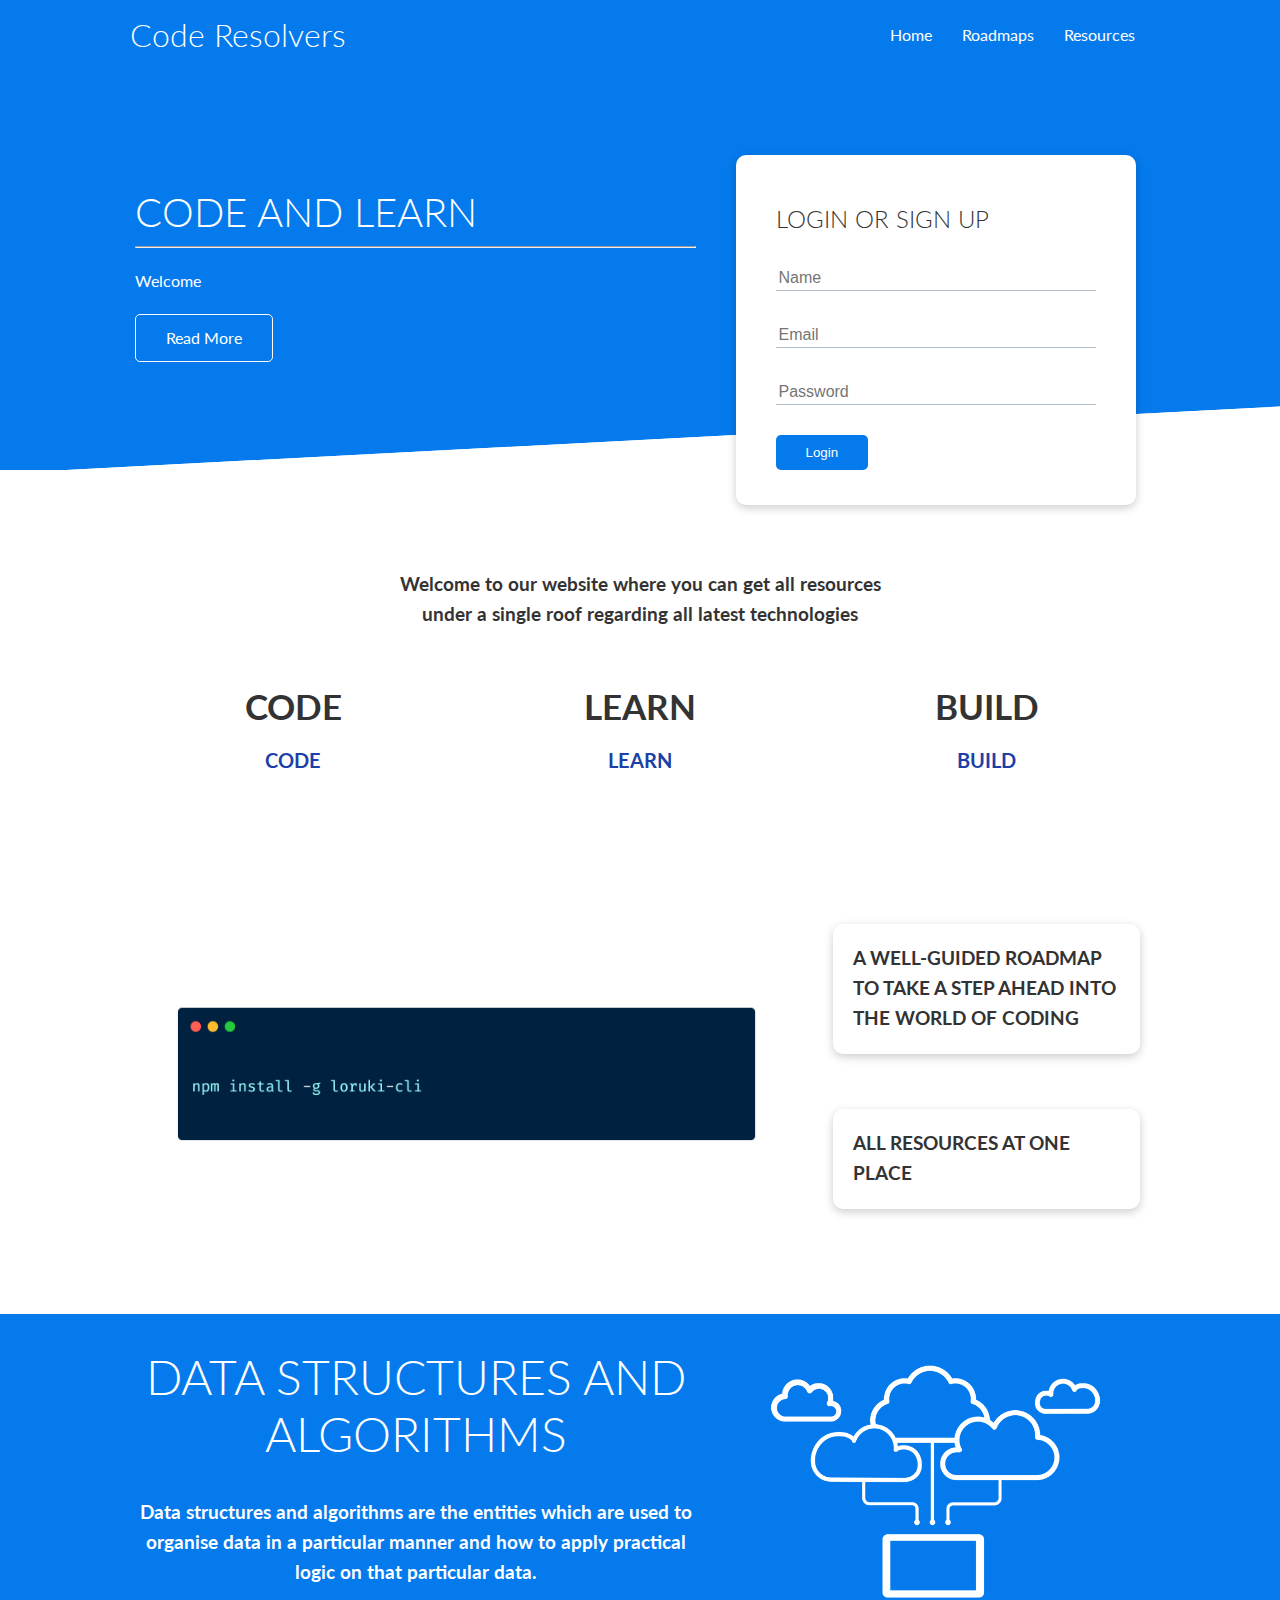
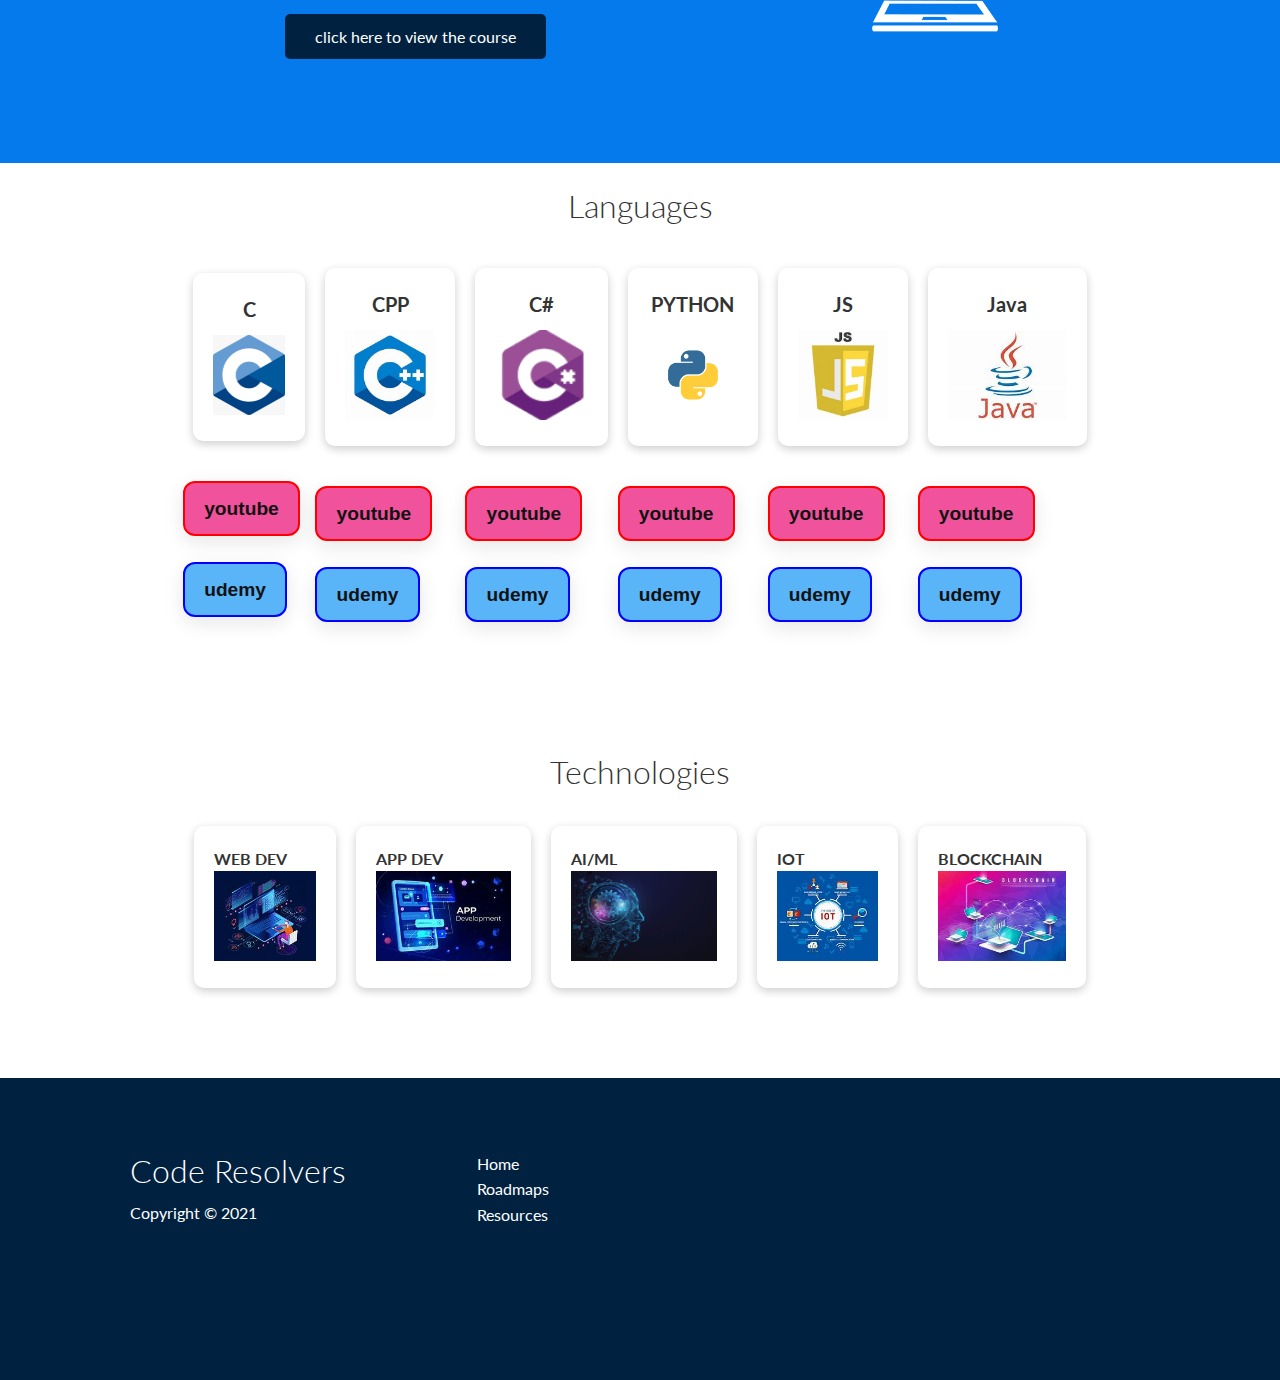
<file: index.html>
<!DOCTYPE html>
<html lang="en">

<head>
    <meta charset="UTF-8">
    <meta name="viewport" content="width=device-width, initial-scale=1.0">
    <link rel="stylesheet" href="https://cdnjs.cloudflare.com/ajax/libs/font-awesome/5.15.1/css/all.min.css"
        integrity="sha512-+4zCK9k+qNFUR5X+cKL9EIR+ZOhtIloNl9GIKS57V1MyNsYpYcUrUeQc9vNfzsWfV28IaLL3i96P9sdNyeRssA=="
        crossorigin="anonymous" />
    <link rel="stylesheet" href="css/utilities.css">
    <link rel="stylesheet" href="css/style.css">
    <title>Code Resolvers | </title>
</head>

<body>
    <!-- Navbar -->
    <div class="navbar">
        <div class="container flex">
            <h1 class="logo">Code Resolvers</h1>
            <nav>

                <ul>
                    <li><a href="index.html">Home</a></li>
                    <li><a href="roadmaps.html">Roadmaps</a></li>
                    <li><a href="resources.html">Resources</a></li>
                </ul>
            </nav>
        </div>
    </div>

    <!-- Showcase -->
    <section class="showcase">
        <div class="container grid">
            <div class="showcase-text">
                <h1>CODE AND LEARN</h1>
                <hr>
                <p>Welcome </p>
                <a href="features.html" class="btn btn-outline">Read More</a>
            </div>

            <div class="showcase-form card">
                <h2>LOGIN OR SIGN UP</h2>
                <!--  <form name="contact" netlify-honeypot="bot-field" method="POST" data-netlify="true">
                    <input type="hidden" name="form-name" value="contact">
                    <p class="hidden">
                        <label>Don’t fill this out if you're human: <input name="bot-field" /></label>
                      </p>
                    <div class="form-control">
                        <input type="text" name="name" placeholder="Name" required>
                    </div>
                    <div class="form-control">
                        <input type="text" name="company" placeholder="Company Name" required>
                    </div>
                    <div class="form-control">
                        <input type="email" name="email" placeholder="Email" required>
                    </div>
                    <input type="submit" value="Send" class="btn btn-primary">
                </form> -->
                <form>
                    <div class="form-control">
                        <input type="text" name="name" placeholder="Name" required>
                    </div>
                    <div class="form-control">
                        <input type="email" name="email" placeholder="Email" required>
                    </div>
                    <div class="form-control">
                        <input type="text" name="password" placeholder="Password" required>
                    </div>
                    <input type="submit" value="Login" class="btn btn-primary">
                </form>
            </div>
        </div>
    </section>

    <!-- Stats -->
    <section class="stats">
        <div class="container">
            <h3 class="stats-heading text-center my-1">
                Welcome to our website where you can get all resources under a single roof regarding all latest
                technologies
            </h3>

            <div class="grid grid-3 text-center my-4">
                <div>
                    <i class="fas fa-laptop-code fa-3x"></i>
                    <h3>CODE</h3>
                    <p class="text-secondary">CODE</p>
                </div>
                <div>
                    <i class="fas fa-graduation-cap fa-3x"></i>
                    <h3>LEARN</h3>
                    <p class="text-secondary">LEARN</p>
                </div>
                <div>
                    <i class="fas fa-project-diagram fa-3x"></i>
                    <h3>BUILD</h3>
                    <p class="text-secondary">BUILD</p>
                </div>
            </div>
        </div>
    </section>

    <!-- Cli -->
    <section class="cli">
        <div class="container grid">
            <img src="images/cli.png" alt="">
            <div class="card">
                <h3>A WELL-GUIDED ROADMAP TO TAKE A STEP AHEAD INTO THE WORLD OF CODING</h3>
            </div>
            <div class="card">
                <h3>ALL RESOURCES AT ONE PLACE</h3>
            </div>
        </div>
    </section>

    <!-- Cloud -->
    <section class="cloud bg-primary my-2 py-2">
        <div class="container grid">
            <div class="text-center">
                <h2 class="lg">DATA STRUCTURES AND ALGORITHMS</h2>
                <br>
                <h3>Data structures and algorithms are the entities which are used to organise data in a particular
                    manner and how to apply practical logic on that particular data.</h3>
                <br>
                <a href="https://www.udemy.com/share/101Woe3@1j7zHaaXRQBuAzyd0x_m8ODT7WWaMhYo2pyaknnbckHsuEztlgJi3D57tDlGD_h_hQ==/"
                    class="btn btn-dark">click here to view the course</a>
            </div>
            <img src="images/cloud.png" alt="">
        </div>
    </section>

    <!-- Languages -->
    <section class="languages">
        <h2 class="md text-center my-2">
            Languages
        </h2>
        <div class="container flex">
            <div>
                <div class="card">
                    <h4>C</h4>
                    <img src="images/c.jpeg" alt="" height="80" width="50">
                </div>
                <a href="https://youtube.com/playlist?list=PLu0W_9lII9aiXlHcLx-mDH1Qul38wD3aR">
                    <button class="button1">youtube</button>
                    <br>
                    <br>
                </a>
                <a
                    href="https://www.udemy.com/share/101Wn23@OEDb3elXwS0NUTciam6tmDXDGTVfEC8gR3HGuI6MRuN0TAS0-C4jVtXc4dnGpciL0A==/">
                    <button class="button2">udemy</button>
                    <br>
                    <br>
                    <br>
                </a>
            </div>
            <div>
                <div class="card">
                    <h4>CPP</h4>
                    <img src="images/c++.jpeg" alt="" height="90" width="50">
                </div>
                <a href="https://youtube.com/playlist?list=PLu0W_9lII9agpFUAlPFe_VNSlXW5uE0YL">
                    <button class="button1">youtube</button>
                    <br>
                    <br>
                </a>
                <a
                    href="https://www.udemy.com/share/101Wve3@Jhb99anRdH0hi7OgINfArm7PWY8_oRFwzvtXS9M2laIJBt9sx0R30gEmjnJmprDwow==/">
                    <button class="button2">udemy</button>
                    <br>
                    <br>
                    <br>
                </a>
            </div>
            <div>
                <div class="card">
                    <h4>C#</h4>
                    <img src="images/logos/csharp.png" alt="" alt="" height="90" width="50">
                </div>
                <a href="https://youtu.be/SuLiu5AK9Ps">
                    <button class="button1">youtube</button>
                    <br>
                    <br>
                </a>
                <a
                    href="https://www.udemy.com/share/101W9S3@_OUoPytDYFI5ulWID8FXmvDYYPviFn6dNp-T8eYb2j3WFAkB90urQhQJWl7OlP61vg==/">
                    <button class="button2">udemy</button>
                    <br>
                    <br>
                    <br>
                </a>
            </div>


            <div>
                <div class="card">
                    <h4>PYTHON</h4>
                    <img src="images/python.jpeg" alt="" alt="" height="90" width="10">
                </div>
                <a href="https://youtube.com/playlist?list=PLsyeobzWxl7poL9JTVyndKe62ieoN-MZ3">
                    <button class="button1">youtube</button>
                    <br>
                    <br>
                </a>
                <a
                    href="https://www.udemy.com/share/101W8Q3@mXhkaggnhzP62RWQHyYeLSEkYpRWQ9-qf-oVLXXuEEcKaxLeAh4DcnrbOjbgYvP7Pg==/">
                    <button class="button2">udemy</button>
                    <br>
                    <br>
                    <br>
                </a>
            </div>
            <div>
                <div class="card">
                    <h4>JS</h4>
                    <img src="images/js.jpeg" alt="" height="90" width="50">
                </div>
                <a href="https://youtube.com/playlist?list=PLu0W_9lII9ajyk081To1Cbt2eI5913SsL">
                    <button class="button1">youtube</button>
                    <br>
                    <br>
                </a>
                <a
                    href="https://www.udemy.com/share/101Wfe3@q0wgLgQG9zlBrgyYyvobccjlTgH1urKYuxVGt3LP8BX0V_QaGMUhza5FZZt9fzzG1w==/">
                    <button class="button2">udemy</button>
                    <br>
                    <br>
                    <br>
                </a>
            </div>

            <div>
                <div class="card">
                    <h4>Java</h4>
                    <img src="images/java.jpeg" alt="" height="90" width="50">
                </div>
                <a href="https://youtube.com/playlist?list=PLu0W_9lII9agS67Uits0UnJyrYiXhDS6q">
                    <button class="button1">youtube</button>
                    <br>
                    <br>
                </a>
                <a
                    href="https://www.udemy.com/share/101Wdq3@q9HJtIvQkEjru5w5kUzXZ14HWwewB3HDZF3DIqqyRM1jK3F5Xwek3UFnvrqRj45Xyw==/">
                    <button class="button2">udemy</button>
                    <br>
                    <br>
                    <br>
                </a>
            </div>

        </div>
        </div>
    </section>
    <section class="technologies">
        <h2 class="md text-center my-2">
            Technologies
        </h2>
        <div class="container flex">
            <a href="resources.html">
                <div class="card">
                    <h4>WEB DEV</h4>
                    <img src="images/web dev.jpeg" alt="" height="90" width="80">
                </div>
            </a>

            <a href="resources.html">
                <div class="card">
                    <h4>APP DEV</h4>
                    <img src="images/app dev.jpeg" alt="" height="90" width="80">
                </div>
            </a>

            <a href="resources.html">
                <div class="card">
                    <h4>AI/ML</h4>
                    <img src="images/ai.jpeg" alt="" height="90" width="80">
                </div>
            </a>

            <a href="resources.html">
                <div class="card">
                    <h4>IOT</h4>
                    <img src="images/iot.jpeg" alt="" height="90" width="80">
                </div>
            </a>

            <a href="resources.html">
                <div class="card">
                    <h4>BLOCKCHAIN</h4>
                    <img src="images/blockchain.jpeg" alt="" height="90" width="80">
                </div>
            </a>
        </div>

    </section>

    <!-- Footer -->
    <footer class="footer bg-dark py-5">
        <div class="container grid grid-3">
            <div>
                <h1>Code Resolvers
                </h1>
                <p>Copyright &copy; 2021</p>
            </div>
            <nav>
                <ul>
                    <li><a href="index.html">Home</a></li>
                    <li><a href="roadmaps.html">Roadmaps</a></li>
                    <li><a href="resources.html">Resources</a></li>
                </ul>
            </nav>
            <div class="social">
                <a href="#"><i class="fab fa-github fa-2x"></i></a>
                <a href="#"><i class="fab fa-facebook fa-2x"></i></a>
                <a href="https://www.instagram.com/code_resolvers"><i class="fab fa-instagram fa-2x"></i></a>
                <a href="#"><i class="fab fa-twitter fa-2x"></i></a>
            </div>
        </div>
    </footer>
</body>

<script>
    jQuery('#frmsubmit').on('submit',function(e))
    {

     e.preventDefault();
     jQuery.ajax({
         url:'https://script.google.com/macros/s/AKfycbzfR1Q6KMFt645Y4RCGqsSDR6DkGyizE-lH1yREudG-lBkQOZLMpepc50qNq6m6VN4/exec', type:'post',data:jQuery('frmsubmit').serialize(),success:function(result)
    {
        console.log(result);
    }
});
    });
     </script>

</html>
</file>
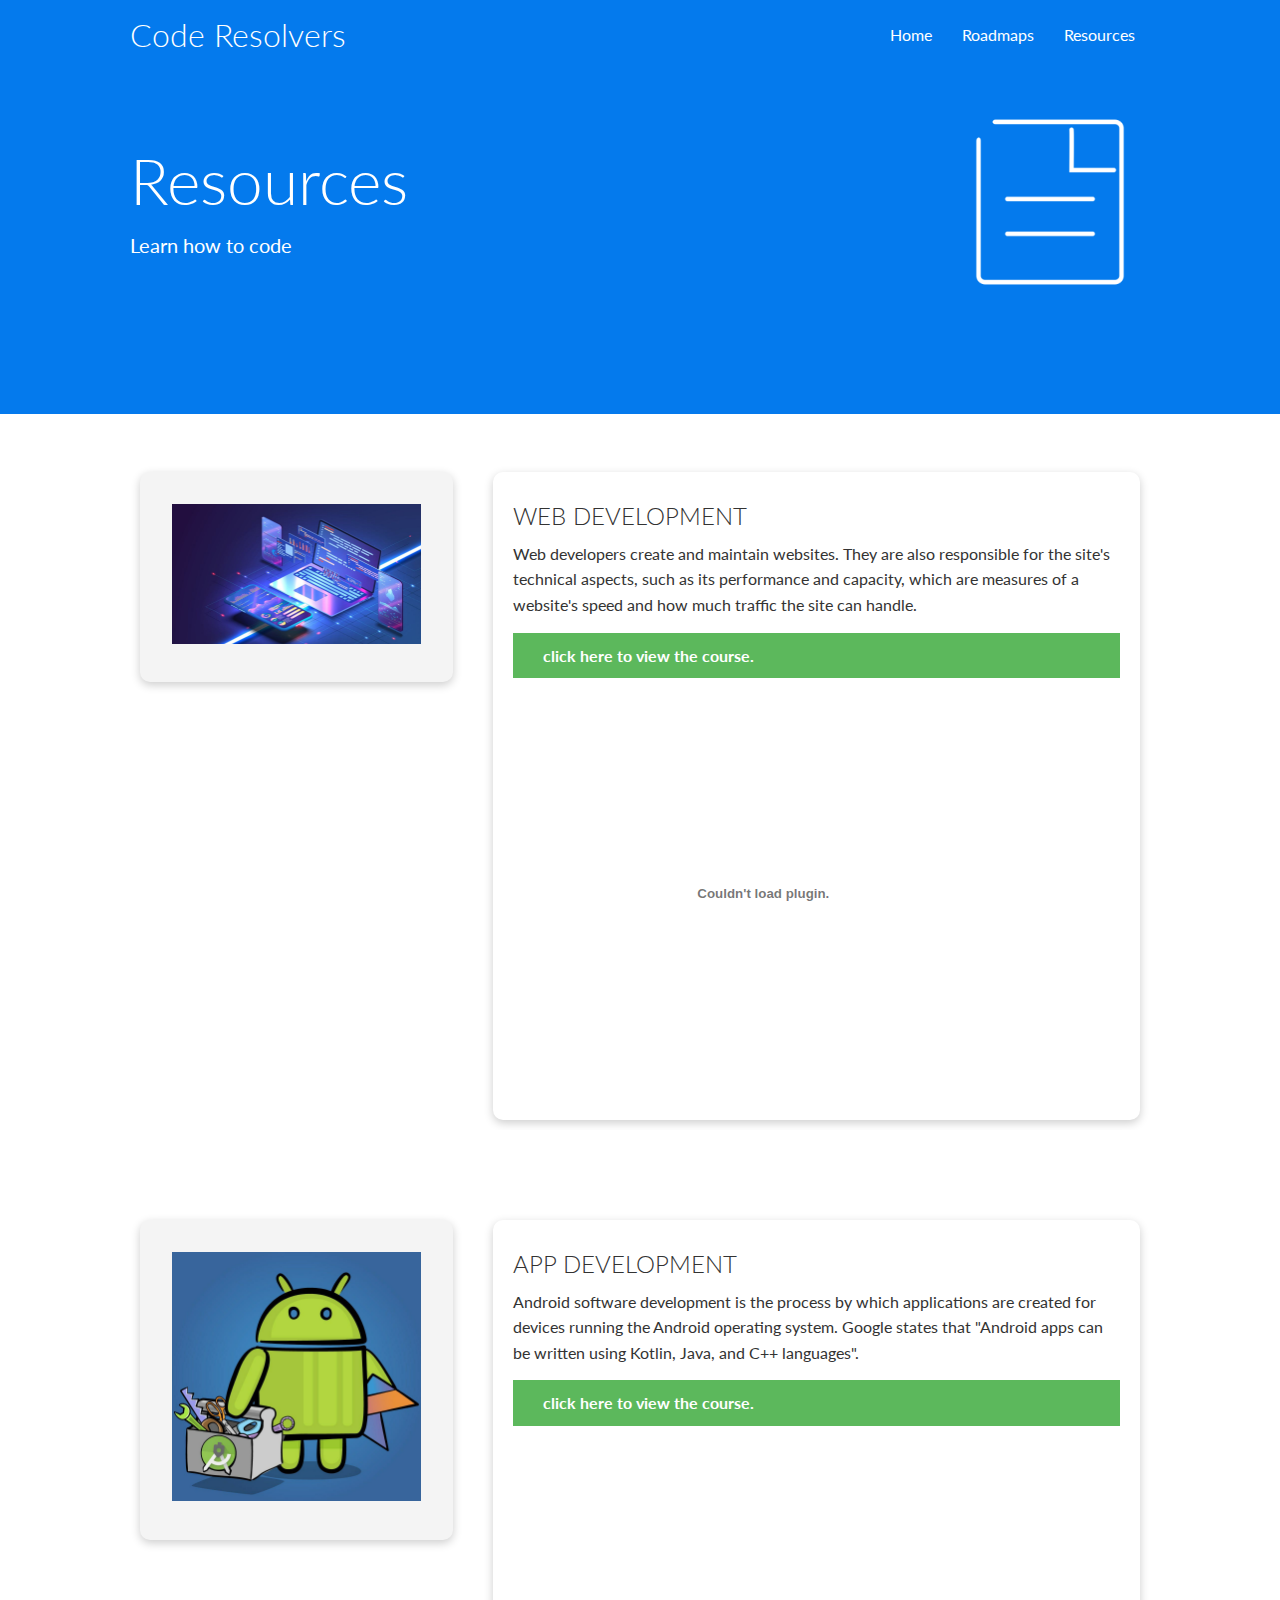
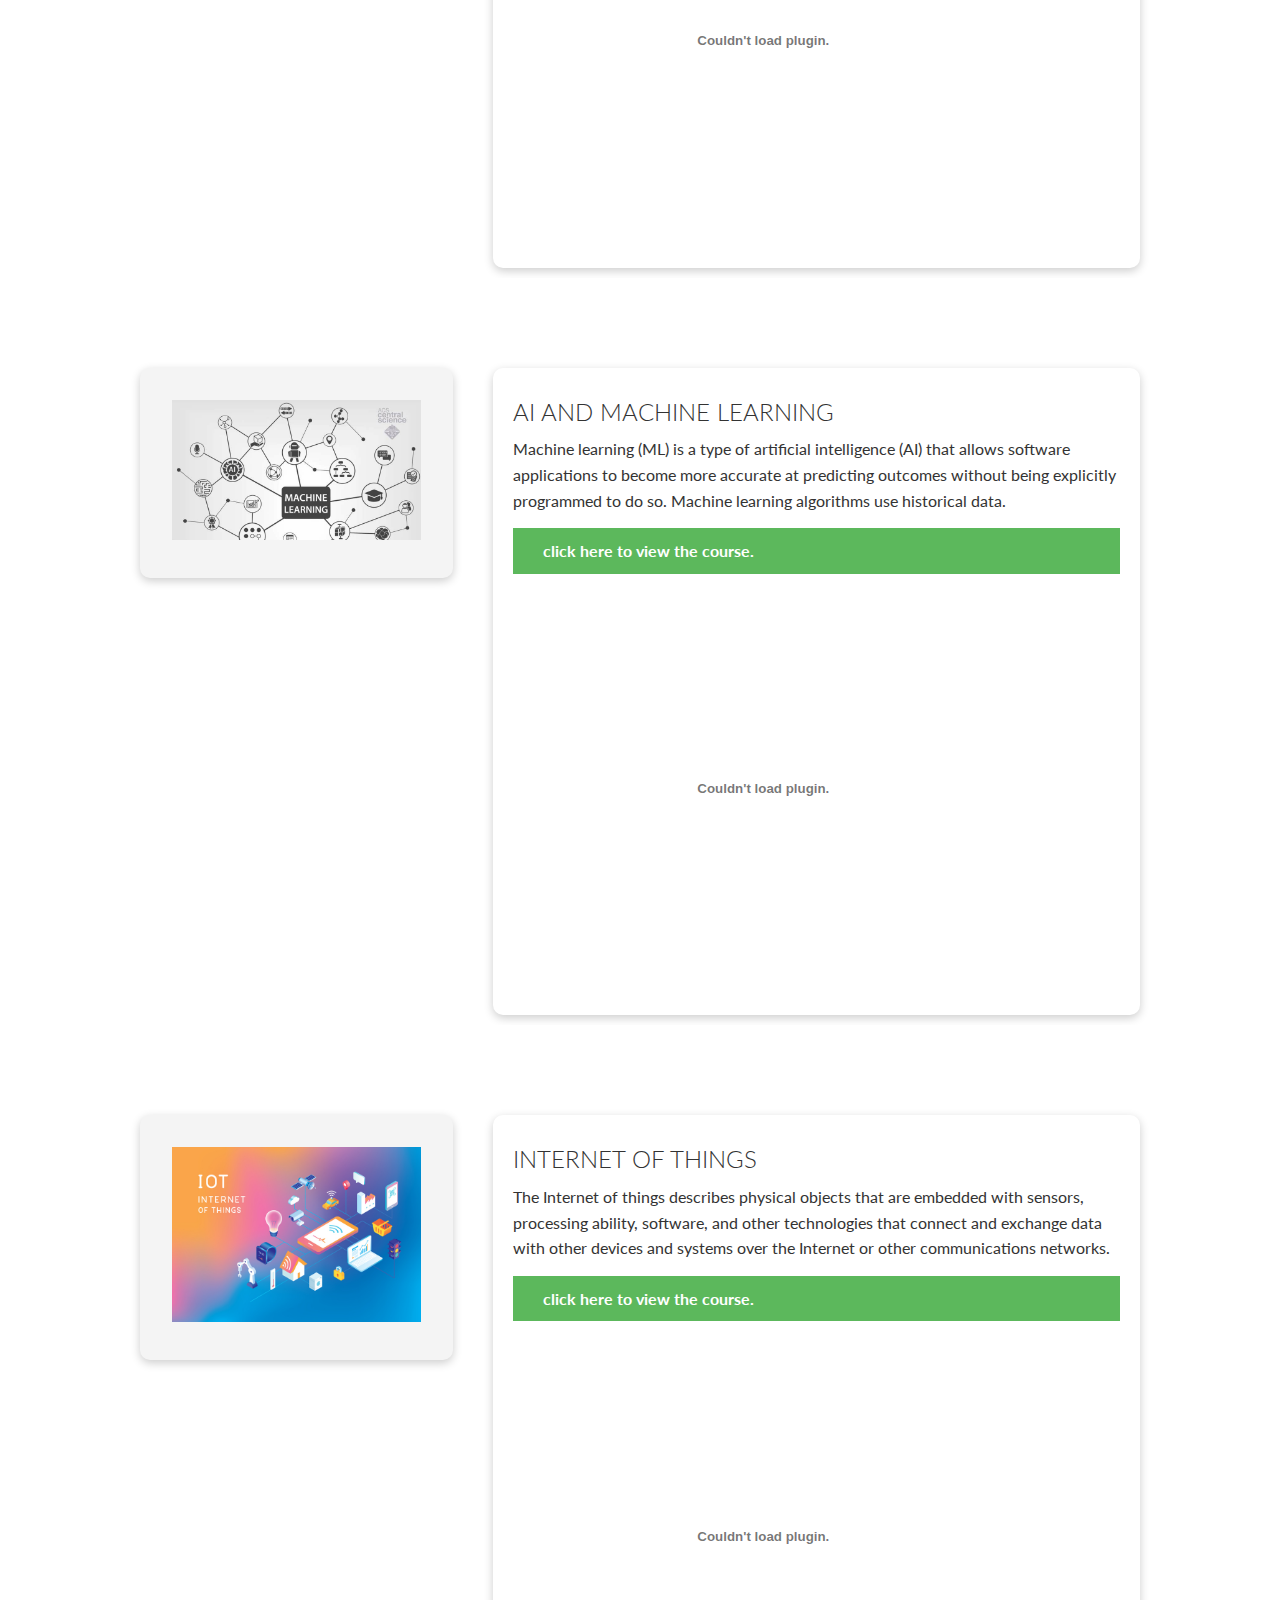
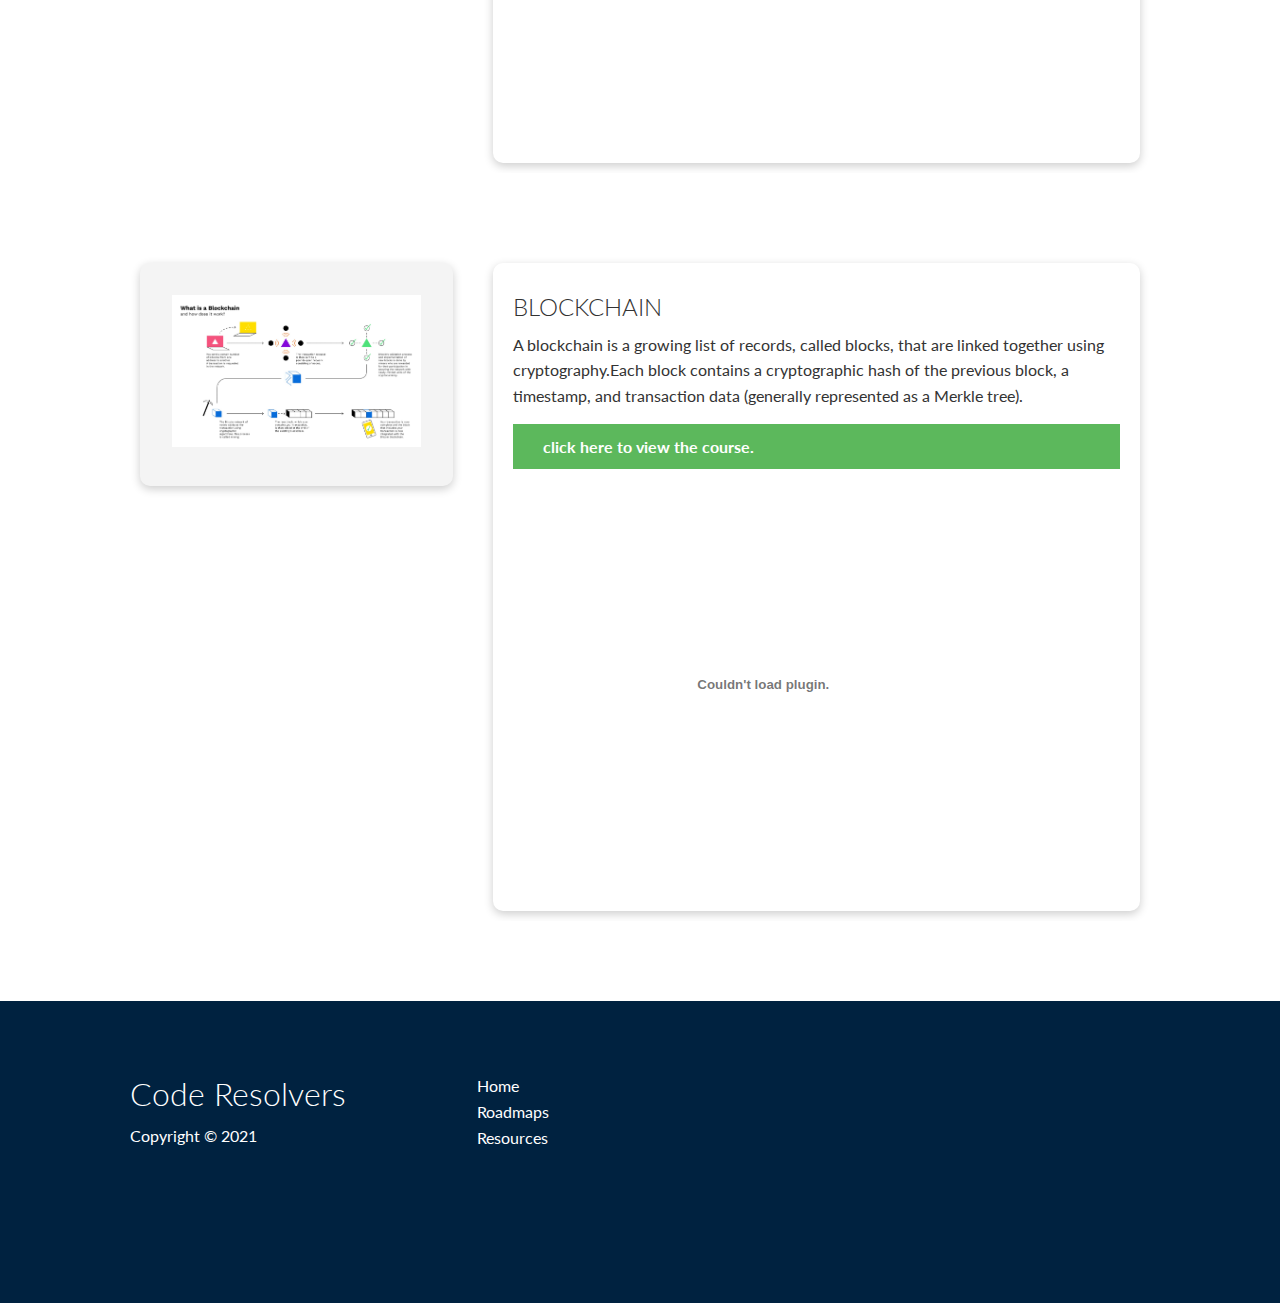
<file: resources.html>
<!DOCTYPE html>
<html lang="en">
<head>
    <meta charset="UTF-8">
    <meta name="viewport" content="width=device-width, initial-scale=1.0">
    <link rel="stylesheet" href="https://cdnjs.cloudflare.com/ajax/libs/font-awesome/5.15.1/css/all.min.css" integrity="sha512-+4zCK9k+qNFUR5X+cKL9EIR+ZOhtIloNl9GIKS57V1MyNsYpYcUrUeQc9vNfzsWfV28IaLL3i96P9sdNyeRssA==" crossorigin="anonymous" />
    <link rel="stylesheet" href="css/utilities.css">
    <link rel="stylesheet" href="css/style.css">
    <title>Code Resolvers</title>
</head>
<body>
    <!-- Navbar -->
    <div class="navbar">
        <div class="container flex">
            <h1 class="logo">Code Resolvers</h1>
            <nav>
                <ul>
                    <li><a href="index.html">Home</a></li>
                    <li><a href="roadmaps.html">Roadmaps</a></li>
                    <li><a href="resources.html">Resources</a></li>
                </ul>
            </nav>
        </div>
    </div>

    <!-- Head -->
    <section class="docs-head bg-primary py-3">
        <div class="container grid">
            <div>
                <h1 class="xl">Resources</h1>
                <p class="lead">
                    Learn how to code
                </p>
            </div>
            <img src="images/docs.png" alt="">
        </div>
    </section>

    <!-- Docs main -->
    <section class="docs-main my-4">
        <div class="container grid">
            <div class="card bg-light p-3">
                <img src="images/web.jpeg" alt="">
            </div>
            <div class="card">
                <h2>WEB DEVELOPMENT</h2>
                <p>Web developers create and maintain websites. They are also responsible for the site's technical aspects, such as its performance and capacity, which are measures of a website's speed and how much traffic the site can handle.</p>
                <a href="https://www.udemy.com/course/web-developer-course/">
                    <div class="alert alert-success">
                        <i class="fas fa-info"></i> click here to view the course.
                    </div>
                    <div class="pdf">
                        <embed src="pdf/full-stack-developer-book.pdf" type="application/pdf" width="500" height="400">
                    </div>
                </a>
            </div>
                
        </div>
        <div class="container grid">
            <div class="card bg-light p-3">
                <img src="images/app.jpeg" alt="">
            </div>
            <div class="card">
                <h2>APP DEVELOPMENT</h2>
                <p>Android software development is the process by which applications are created for devices running the Android operating system. Google states that "Android apps can be written using Kotlin, Java, and C++ languages".</p>
                <a href="https://www.udemy.com/share/1022W83@sBZpP1DWa6hlq5VVnxVzW0b9YJSiTaKrlQe5CEQ15-RjRvSAEUMDa8qHYJ9duL08Vg==/">
                    <div class="alert alert-success">
                        <i class="fas fa-info"></i> click here to view the course.
                    </div>
                    <div class="pdf">
                        <embed src="pdf/android_development.pdf" type="application/pdf" width="500" height="400">
                    </div>
                </a>
                
            </div>
        </div>
        <div class="container grid">
            <div class="card bg-light p-3">
                <img src="images/ml.jpeg" alt="">
            </div>
            <div class="card">
                <h2>AI AND MACHINE LEARNING</h2>
                <p>Machine learning (ML) is a type of artificial intelligence (AI) that allows software applications to become more accurate at predicting outcomes without being explicitly programmed to do so. Machine learning algorithms use historical data.</p>
                <a href="https://www.udemy.com/share/105bD23@K2g9wVZ2WeXEcFDoOVu0Qi2eX0qnWUwl_xcjRzI0_-0lcKttNH6Yz2TH9YqdqYTteQ==/">
                    <div class="alert alert-success">
                        <i class="fas fa-info"></i> click here to view the course.
                    </div>
                    <div class="pdf">
                        <embed src="pdf/Introduction to machine learning with Python a guide for data scientist.pdf" type="application/pdf" width="500" height="400">
                    </div>

                </a>
            </div>
        </div>
        <div class="container grid">
            <div class="card bg-light p-3">
                <img src="images/iotimg.jpeg" alt="">
            </div>
            <div class="card">
                <h2>INTERNET OF THINGS</h2>
                <p>The Internet of things describes physical objects that are embedded with sensors, processing ability, software, and other technologies that connect and exchange data with other devices and systems over the Internet or other communications networks.</p>
                <a href="https://www.udemy.com/share/104aEy3@iwqyqyOk5AMc5kXhxULwVnY2Lrks22BFoVTBPkXuWxVSbUXZxjTi2I9viCVn5jid9w==/">
                    <div class="alert alert-success">
                        <i class="fas fa-info"></i> click here to view the course.
                    </div>
                    <div class="pdf">
                        <embed src="pdf/Internet of things (IoT).pdf" type="application/pdf" width="500" height="400">
                    </div>
                </a>
            </div>
        </div>
        <div class="container grid">
            <div class="card bg-light p-3">
                <img src="images/blckchain.jpeg" alt="">
            </div>
            <div class="card">
                <h2>BLOCKCHAIN</h2>
                <p>A blockchain is a growing list of records, called blocks, that are linked together using cryptography.Each block contains a cryptographic hash of the previous block, a timestamp, and transaction data (generally represented as a Merkle tree).</p>
                <a href="https://www.udemy.com/share/101WhE3@M38ms20kSqAlDyRbAF3hv_eBfB-lNaXNAibpniCOeJF5rUVwSKx-7OXqRV4TiXalPg==/">
                    <div class="alert alert-success">
                        <i class="fas fa-info"></i> click here to view the course.
                    </div>
                    <div class="pdf">
                        <embed src="pdf/Blockchain.pdf" type="application/pdf" width="500" height="400">
                    </div>
                </a>

            </div>
        </div>
    </section>
    
    <!-- Footer -->
    <footer class="footer bg-dark py-5">
        <div class="container grid grid-3">
            <div>
                <h1>Code Resolvers
                </h1>
                <p>Copyright &copy; 2021</p>
            </div>
            <nav>
                <ul>
                    <li><a href="index.html">Home</a></li>
                    <li><a href="roadmaps.html">Roadmaps</a></li>
                    <li><a href="resources.html">Resources</a></li>
                </ul>
            </nav>
            <div class="social">
                <a href="#"><i class="fab fa-github fa-2x"></i></a>
                <a href="#"><i class="fab fa-facebook fa-2x"></i></a>
                <a href="#"><i class="fab fa-instagram fa-2x"></i></a>
                <a href="#"><i class="fab fa-twitter fa-2x"></i></a>
            </div>
        </div>
    </footer>
</body>
</html>
</file>
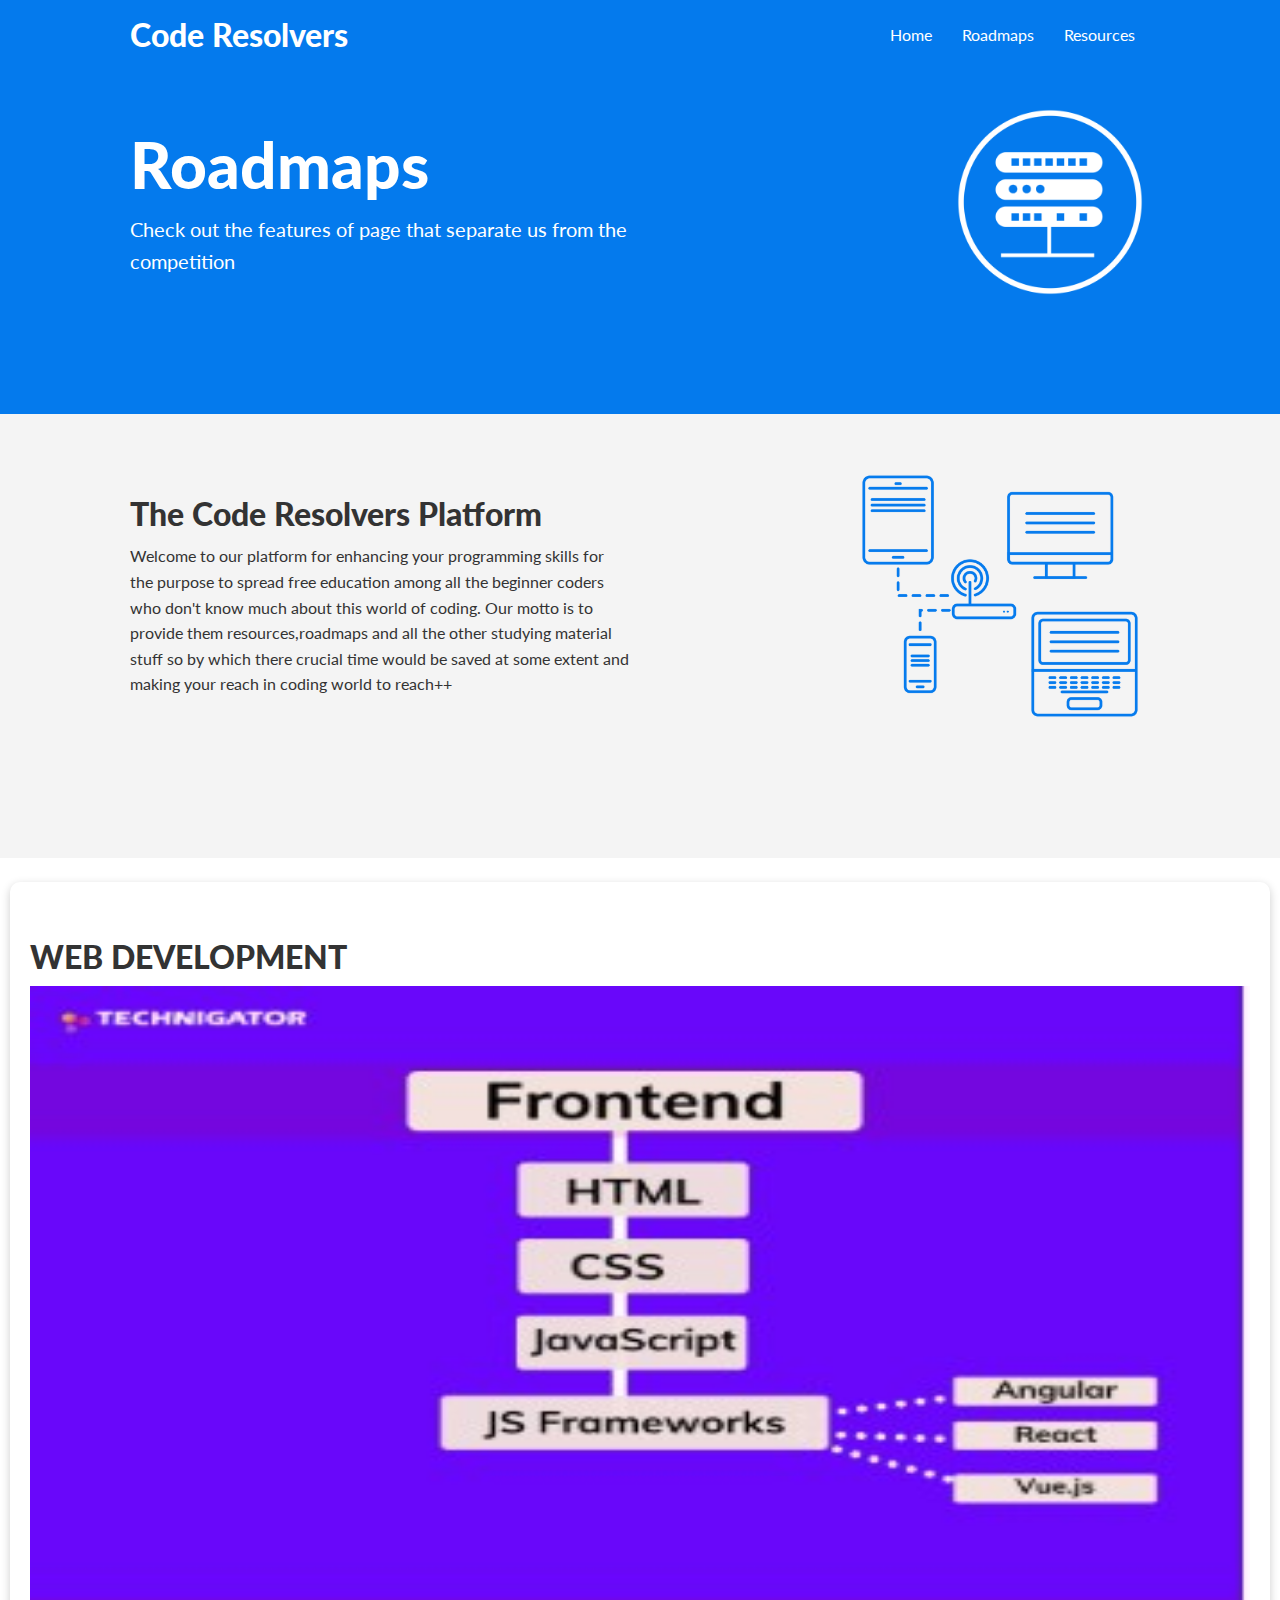
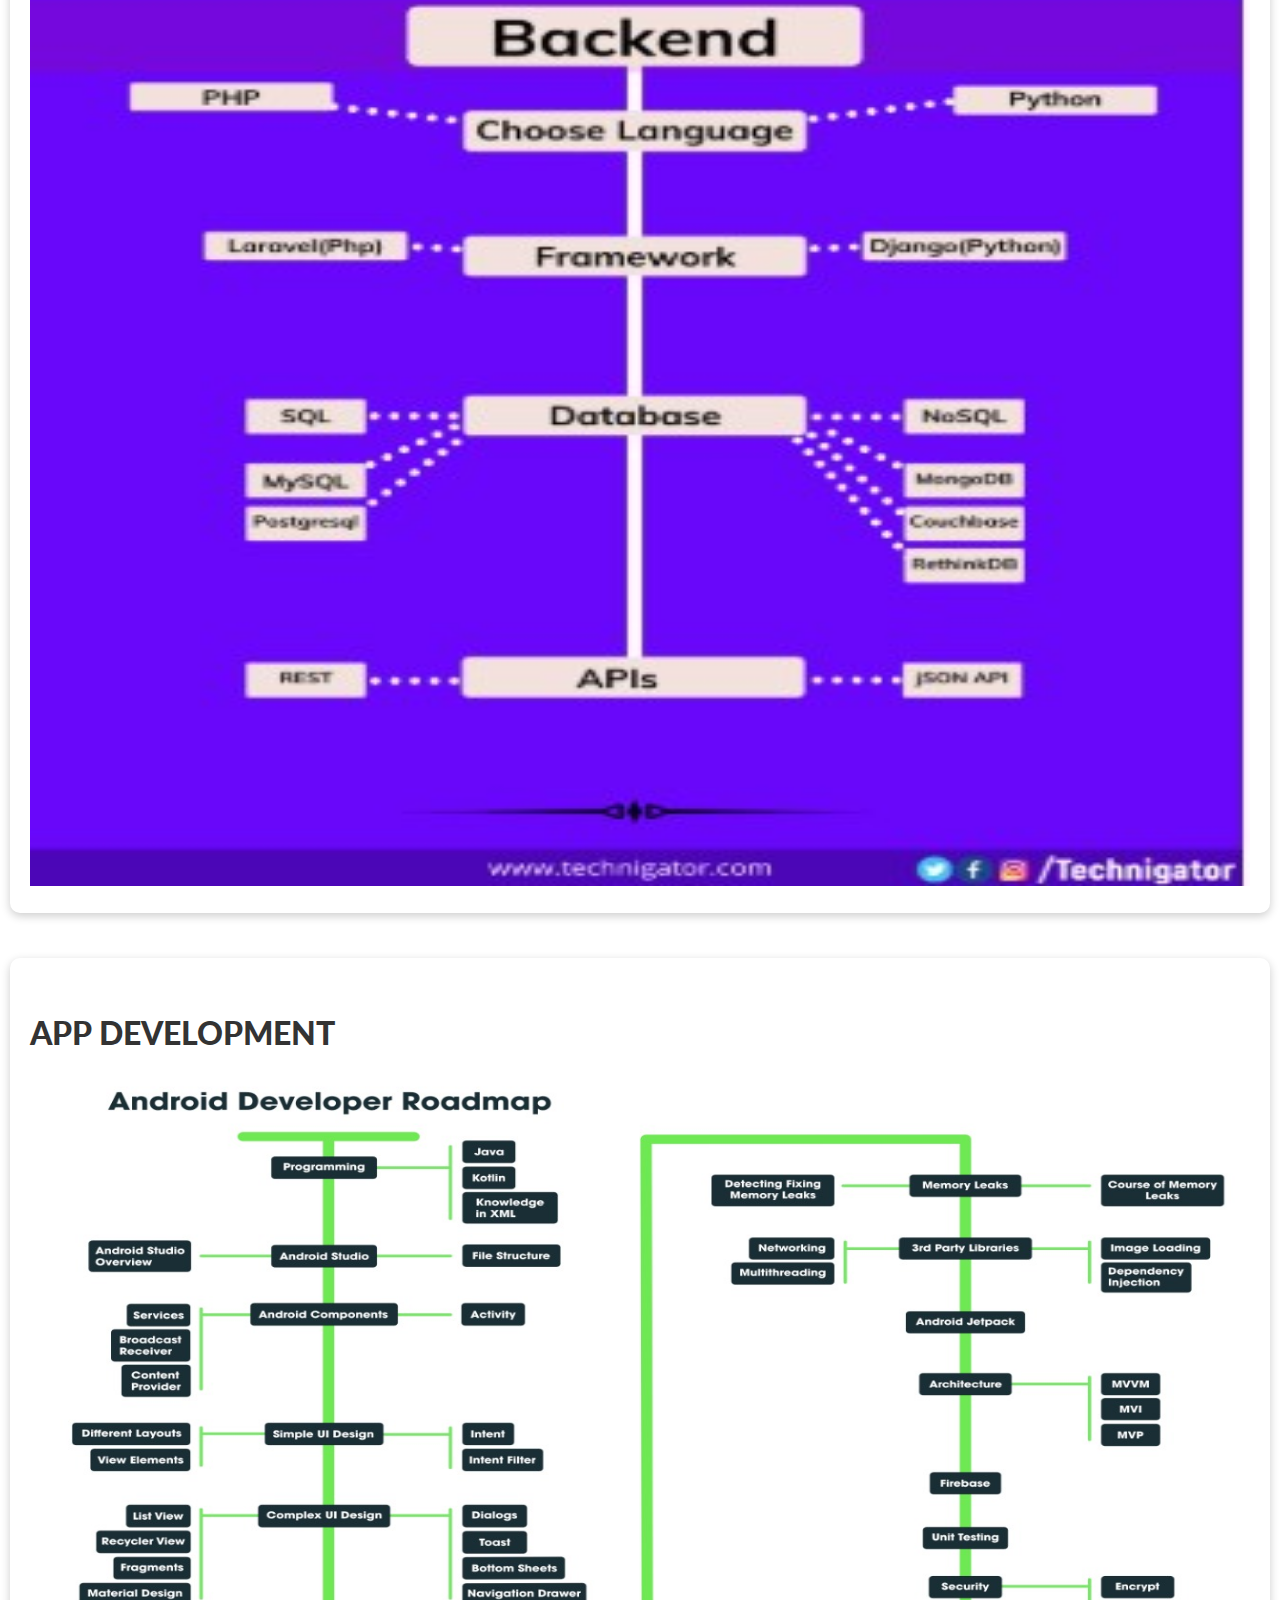
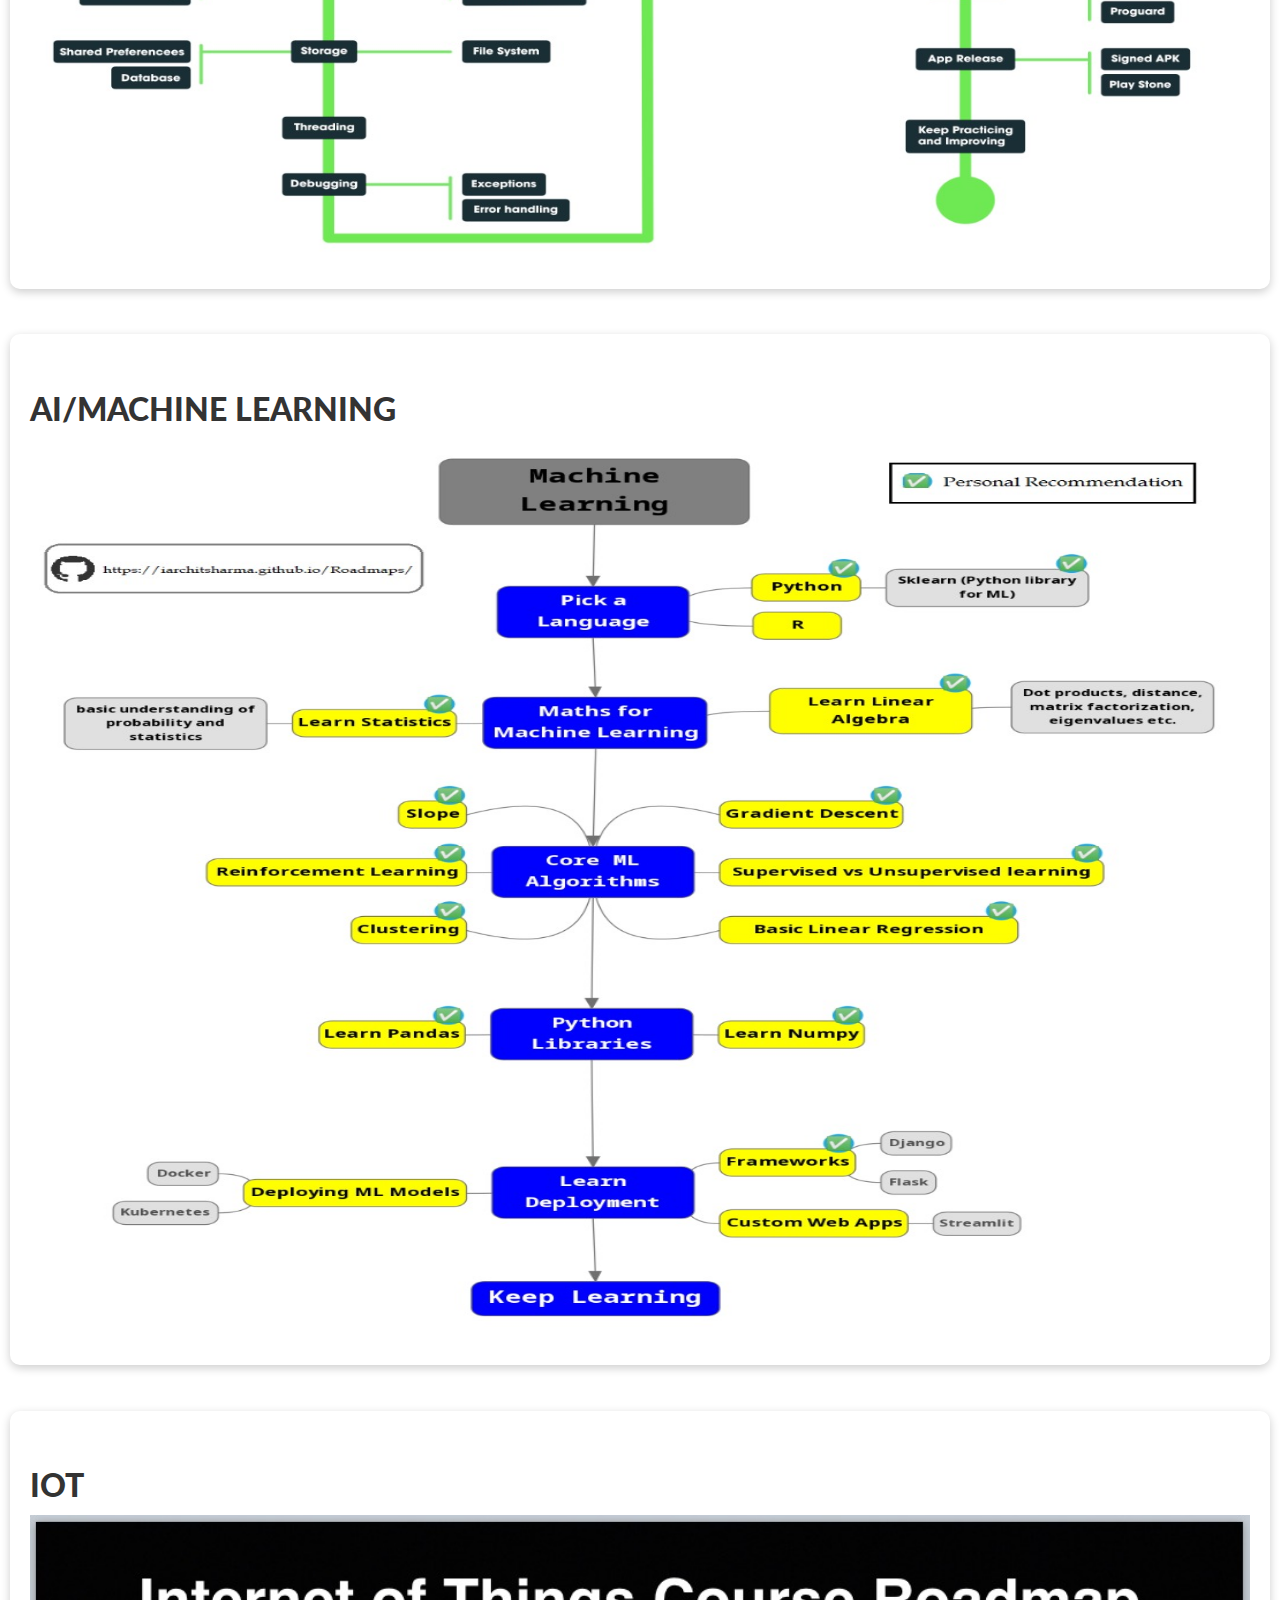
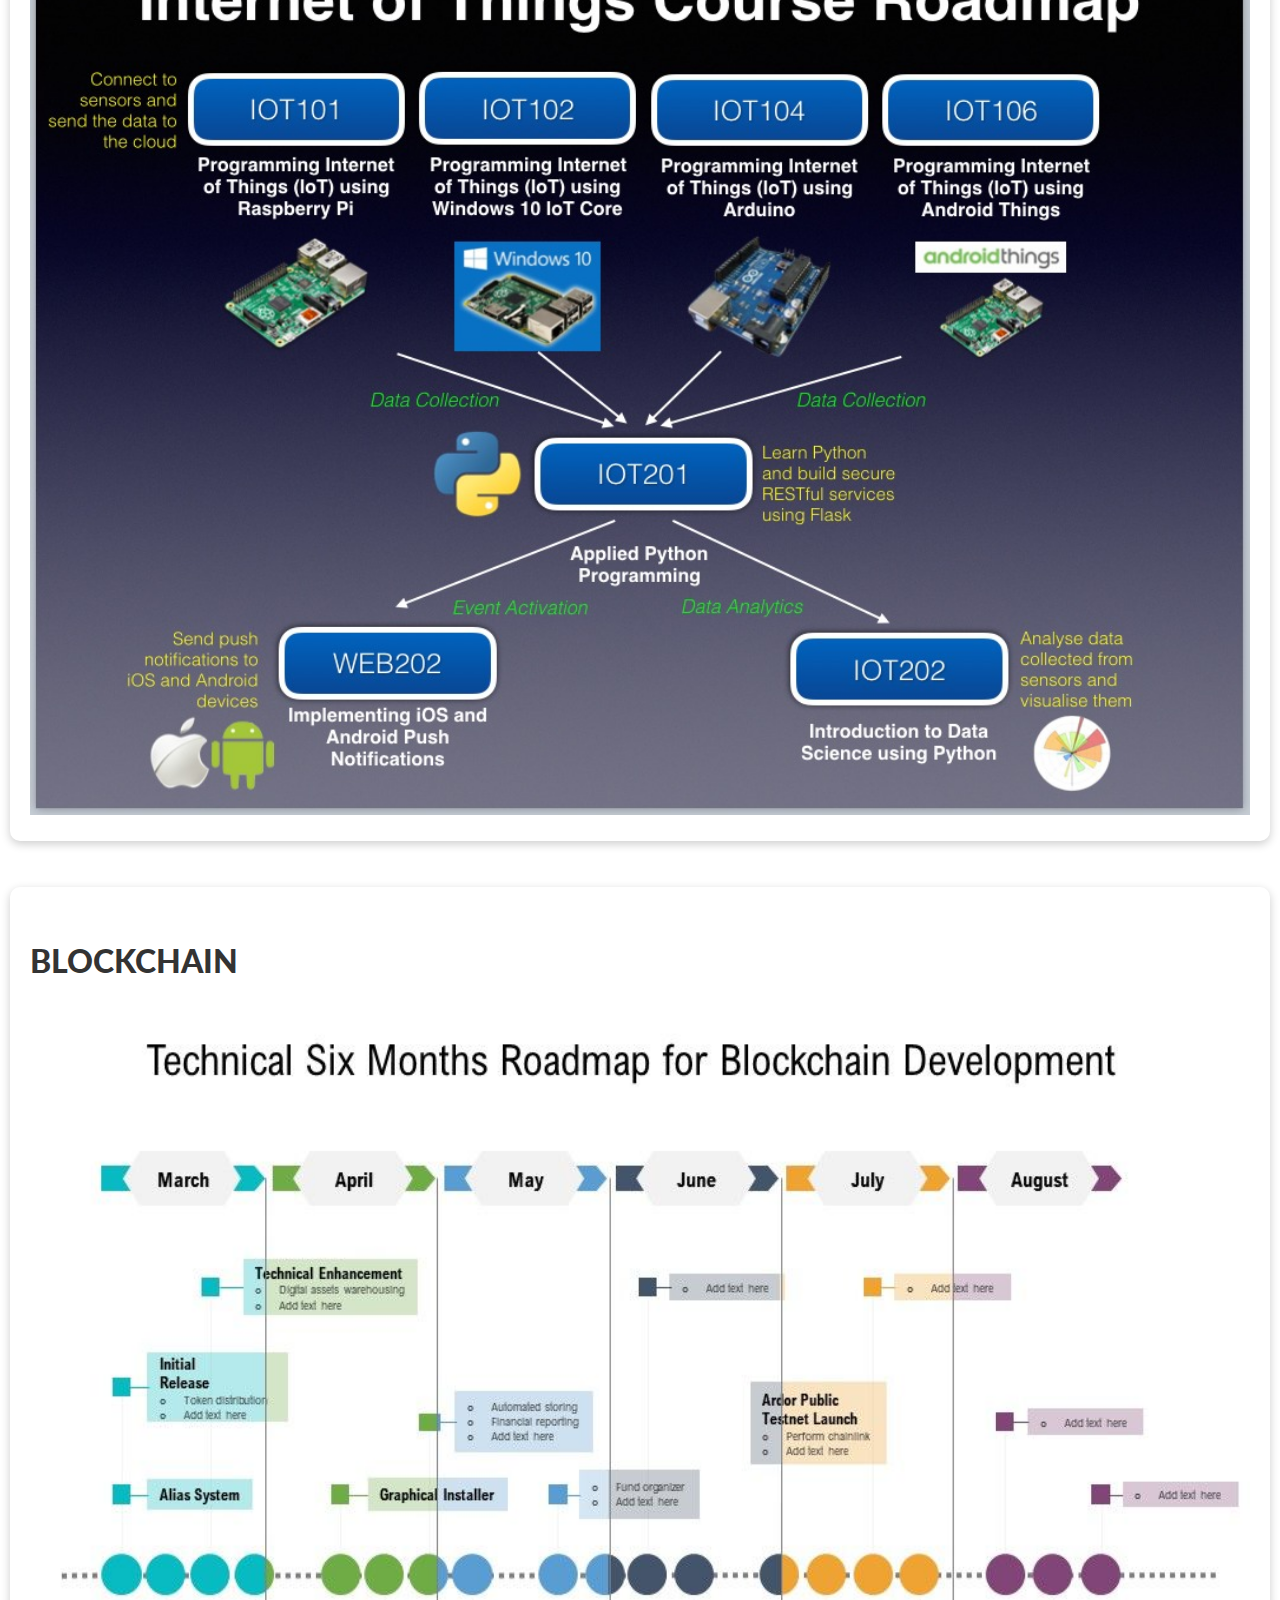
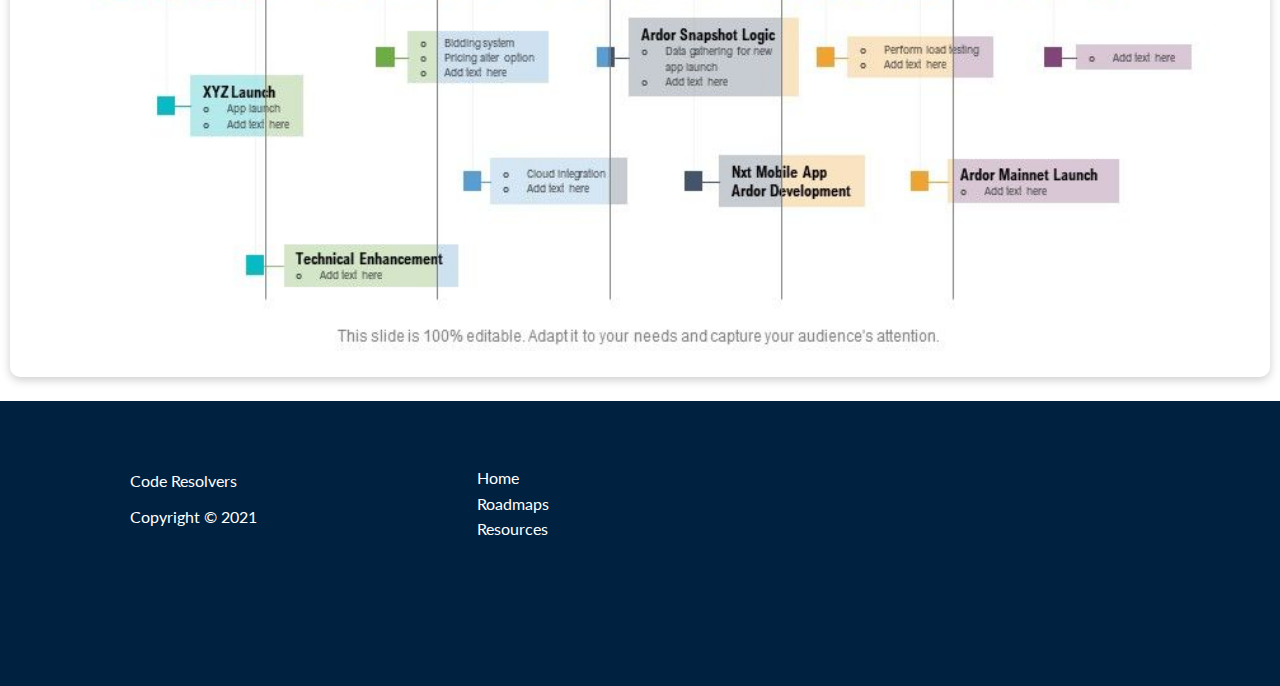
<file: roadmaps.html>
<!DOCTYPE html>
<html lang="en">

<head>
    <meta charset="UTF-8">
    <meta name="viewport" content="width=device-width, initial-scale=1.0">
    <link rel="stylesheet" href="https://cdnjs.cloudflare.com/ajax/libs/font-awesome/5.15.1/css/all.min.css"
        integrity="sha512-+4zCK9k+qNFUR5X+cKL9EIR+ZOhtIloNl9GIKS57V1MyNsYpYcUrUeQc9vNfzsWfV28IaLL3i96P9sdNyeRssA=="
        crossorigin="anonymous" />
    <link rel="stylesheet" href="css/utilities.css">
    <link rel="stylesheet" href="css/style.css">
    <title>Code Resolvers</title>
</head>
<style>
    h1{
        font-weight:900;
    }
</style>

<body>
    <!-- Navbar -->
    <div class="navbar">
        <div class="container flex">
            <h1 class="logo">Code Resolvers</Code></h1>
            <nav>
                <ul>
                    <li><a href="index.html">Home</a></li>
                    <li><a href="roadmaps.html">Roadmaps</a></li>
                    <li><a href="resources.html">Resources</a>
                </ul>
            </nav>
        </div>
    </div>

    <!-- Head -->
    <section class="features-head bg-primary py-3">
        <div class="container grid">
            <div>
                <h1 class="xl">Roadmaps</h1>
                <p class="lead">
                    Check out the features of page that separate us from the
                    competition
                </p>
            </div>
            <img src="images/server.png" alt="">
        </div>
    </section>

    <!-- Sub head -->
    <section class="features-sub-head bg-light py-3">
        <div class="container grid">
            <div>
                <h1 class="md">The Code Resolvers Platform</h1>
                <p>
                   Welcome to our platform for enhancing your programming skills for the purpose to spread free education among all the beginner coders who don't know much about this world of coding. Our motto is to provide them resources,roadmaps and all the other studying material stuff so by which there crucial time would be saved at some extent and making your reach in coding world to reach++
                </p>
            </div>
            <img src="images/server2.png" alt="">
        </div>
    </section>

    <section class="features-main my-2">

            <div class="card">
                <i class="fas fa-server fa-3x"></i>
                <h1>WEB DEVELOPMENT</h1>
               <img src="images/web rm.jpeg" alt="" height="1500px" width="341px">
            </div>
            <br>
            <div class="card">
                <i class="fas fa-network-wired fa-3x"></i>
                <h1>APP DEVELOPMENT</h1>
                <img src="images/androidd rm.jpeg" alt="" height="800px" width="300px">
            </div>
            <br>
            <div class="card ">
                <i class="fas fa-laptop-code fa-3x"></i>
                <h1>AI/MACHINE LEARNING</h1>
                <img src="images/ml rm.jpeg" alt="" height="900" width="100">
            </div>
            <br>
            <div class="card ">
                <i class="fas fa-database fa-3x"></i>
                <h1>IOT</h1>
                <img src="images/iot rm.jpeg" alt="" height="900" width="100">
            </div>
            <br>
            <div class="card ">
                <i class="fas fa-power-off fa-3x"></i>
                <h1>BLOCKCHAIN</h1>
                <img src="images/blockchain rm.jpeg" alt="" height="960px" width="720px">
            </div>
           
    </section>

    <!-- Footer -->
    <footer class="footer bg-dark py-5">
        <div class="container grid grid-3">
            <div
                <h1>Code Resolvers</h1>
                <p>Copyright &copy; 2021</p>
            </div>
            <nav>
                <ul>
                    <li><a href="index.html">Home</a></li>
                    <li><a href="roadmaps.html">Roadmaps</a></li>
                    <li><a href="resources.html">Resources</a></li>
                </ul>
            </nav>
            <div class="social">
                <a href="#"><i class="fab fa-github fa-2x"></i></a>
                <a href="#"><i class="fab fa-facebook fa-2x"></i></a>
                <a href="#"><i class="fab fa-instagram fa-2x"></i></a>
                <a href="#"><i class="fab fa-twitter fa-2x"></i></a>
            </div>
        </div>
    </footer>
</body>

</html>
</file>
<file: css/utilities.css>
.container {
  max-width: 1100px;
  margin: 0 auto;
  overflow: auto;
  padding: 0 40px;
  margin-bottom: 80px;
}

.card {
  background-color: #fff;
  color: #333;
  border-radius: 10px;
  box-shadow: 0 3px 10px rgba(0, 0, 0, 0.2);
  padding: 20px;
  margin: 10px;
}

.btn {
  display: inline-block;
  padding: 10px 30px;
  cursor: pointer;
  background: var(--primary-color);
  color: #fff;
  border: none;
  border-radius: 5px;
}

.button1 {
    align-items: center;
    background-color: #fff;
    border-radius: 12px;
    box-shadow: transparent 0 0 0 3px,rgba(18, 18, 18, .1) 0 6px 20px;
    box-sizing: border-box;
    color: #121212;
    cursor: pointer;
    display: inline-flex;
    flex: 1 1 auto;
    font-family: Inter,sans-serif;
    font-size: 1.2rem;
    font-weight: 700;
    justify-content: center;
    line-height: 1;
    margin: 0;
    outline: none;
    padding: 1rem 1.2rem;
    text-align: center;
    text-decoration: none;
    transition: box-shadow .2s,-webkit-box-shadow .2s;
    white-space: nowrap;
    border: 0;
    user-select: none;
    -webkit-user-select: none;
    touch-action: manipulation;
    background-color: rgb(240, 82, 155);
    border: 2px solid red;
}
.button1:hover {
    box-shadow: #121212 0 0 0 3px, transparent 0 0 0 0;
}

.button2 {
  align-items: center;
  background-color: #fff;
  border-radius: 12px;
  box-shadow: transparent 0 0 0 3px,rgba(18, 18, 18, .1) 0 6px 20px;
  box-sizing: border-box;
  color: #121212;
  cursor: pointer;
  display: inline-flex;
  flex: 1 1 auto;
  font-family: Inter,sans-serif;
  font-size: 1.2rem;
  font-weight: 700;
  justify-content: center;
  line-height: 1;
  margin: 0;
  outline: none;
  padding: 1rem 1.2rem;
  text-align: center;
  text-decoration: none;
  transition: box-shadow .2s,-webkit-box-shadow .2s;
  white-space: nowrap;
  border: 0;
  user-select: none;
  -webkit-user-select: none;
  touch-action: manipulation;
  background-color: rgb(90, 180, 248);
  border: 2px solid blue;
}
.button2:hover {
  box-shadow: #121212 0 0 0 3px, transparent 0 0 0 0;
}
.btn-outline {
  background-color: transparent;
  border: 1px #fff solid;
}

.btn:hover {
  transform: scale(0.98);
}

/* Backgrounds & colored buttons */
.bg-primary,
.btn-primary {
  background-color: var(--primary-color);
  color: #fff;
}

.bg-secondary,
.btn-secondary {
  background-color: var(--secondary-color);
  color: #fff;
}

.bg-dark,
.btn-dark {
  background-color: var(--dark-color);
  color: #fff;
}

.bg-light,
.btn-light {
  background-color: var(--light-color);
  color: #333;
}

.bg-primary a,
.btn-primary a,
.bg-secondary a,
.btn-secondary a,
.bg-dark a,
.btn-dark a {
  color: #fff;
}

/* Text colors */
.text-primary {
  color: var(--primary-color);
}

.text-secondary {
  color: var(--secondary-color);
}

.text-dark {
  color: var(--dark-color);
}

.text-light {
  color: var(--light-color);
}

/* Text sizes */
.lead {
  font-size: 20px;
}

.sm {
  font-size: 1rem;
}

.md {
  font-size: 2rem;
}

.lg {
  font-size: 3rem;
}

.xl {
  font-size: 4rem;
}

.text-center {
  text-align: center;
}

/* Alert */
.alert {
  background-color: var(--light-color);
  padding: 10px 20px;
  font-weight: bold;
  margin: 15px 0;
}

.alert i {
  margin-right: 10px;
}

.alert-success {
  background-color: var(--success-color);
  color: #fff;
}

.alert-error {
  background-color: var(--error-color);
  color: #fff;
}

.flex {
  display: flex;
  justify-content: center;
  align-items: center;
  height: 100%;
}

.grid {
  display: grid;
  grid-template-columns: repeat(2, 1fr);
  gap: 20px;
  justify-content: center;
  align-items: center;
  height: 100%;
}

.grid-3 {
  grid-template-columns: repeat(3, 1fr);
}

/* Margin */
.my-1 {
  margin: 1rem 0;
}

.my-2 {
  margin: 1.5rem 0;
}

.my-3 {
  margin: 2rem 0;
}

.my-4 {
  margin: 3rem 0;
}

.my-5 {
  margin: 4rem 0;
}

.m-1 {
  margin: 1rem;
}

.m-2 {
  margin: 1.5rem;
}

.m-3 {
  margin: 2rem;
}

.m-4 {
  margin: 3rem;
}

.m-5 {
  margin: 4rem;
}

/* Padding */
.py-1 {
  padding: 1rem 0;
}

.py-2 {
  padding: 1.5rem 0;
}

.py-3 {
  padding: 2rem 0;
}

.py-4 {
  padding: 3rem 0;
}

.py-5 {
  padding: 4rem 0;
}

.p-1 {
  padding: 1rem;
}

.p-2 {
  padding: 1.5rem;
}

.p-3 {
  padding: 2rem;
}

.p-4 {
  padding: 3rem;
}

.p-5 {
  padding: 4rem;
}
</file>
<file: css/style.css>
@import url('https://fonts.googleapis.com/css2?family=Lato:wght@300&display=swap');

:root {
  --primary-color: #047aed;
  --secondary-color: #1c3fa8;
  --dark-color: #002240;
  --light-color: #f4f4f4;
  --success-color: #5cb85c;
  --error-color: #d9534f;
}

* {
  box-sizing: border-box;
  padding: 0;
  margin: 0;
}

body {
  font-family: 'Lato', sans-serif;
  color: #333;
  line-height: 1.6;
}

ul {
  list-style-type: none;
}

a {
  text-decoration: none;
  color: #333;
}

h1,
h2 {
  font-weight: 300;
  line-height: 1.2;
  margin: 10px 0;
}

p {
  margin: 10px 0;
}

img {
  width: 100%;
}

code,
pre {
  background: #333;
  color: #fff;
  padding: 10px;
}

.hidden {
  visibility: hidden;
  height: 0;
}

/* Navbar */
.navbar {
  background-color: var(--primary-color);
  color: #fff;
  height: 70px;
}

.navbar ul {
  display: flex;
}

.navbar a {
  color: #fff;
  padding: 10px;
  margin: 0 5px;
}

.navbar a:hover {
  border-bottom: 2px #fff solid;
}

.navbar .flex {
  justify-content: space-between;
}

/* Showcase */
.showcase {
  height: 400px;
  background-color: var(--primary-color);
  color: #fff;
  position: relative;
}

.showcase h1 {
  font-size: 40px;
}

.showcase p {
  margin: 20px 0;
}

.showcase .grid {
  overflow: visible;
  grid-template-columns: 55% auto;
  gap: 30px;
}

.showcase-text {
  animation: slideInFromLeft 1s ease-in;
}

.showcase-form {
  position: relative;
  top: 60px;
  height: 350px;
  width: 400px;
  padding: 40px;
  z-index: 100;
  justify-self: flex-end;
  animation: slideInFromRight 1s ease-in;
}

.showcase-form .form-control {
  margin: 30px 0;
}

.showcase-form input[type='text'],
.showcase-form input[type='email'] {
  border: 0;
  border-bottom: 1px solid #b4becb;
  width: 100%;
  padding: 3px;
  font-size: 16px;
}

.showcase-form input:focus {
  outline: none;
}

.showcase::before,
.showcase::after {
  content: '';
  position: absolute;
  height: 100px;
  bottom: -70px;
  right: 0;
  left: 0;
  background: #fff;
  transform: skewY(-3deg);
  -webkit-transform: skewY(-3deg);
  -moz-transform: skewY(-3deg);
  -ms-transform: skewY(-3deg);
}

/* Stats */
.stats {
  padding-top: 100px;
  animation: slideInFromBottom 1s ease-in;
}

.stats-heading {
  max-width: 500px;
  margin: auto;
}

.stats .grid h3 {
  font-size: 35px;
}

.stats .grid p {
  font-size: 20px;
  font-weight: bold;
}

/* Cli */
.cli .grid {
  grid-template-columns: repeat(3, 1fr);
  grid-template-rows: repeat(2, 1fr);
}

.cli .grid > *:first-child {
  grid-column: 1 / span 2;
  grid-row: 1 / span 2;
}

/* Cloud */
.cloud .grid {
  grid-template-columns: 4fr 3fr;
}

/* Languages */

.languages .flex {
  flex-wrap: wrap;
}

.languages .card {
  text-align: center;
  margin: 18px 10px 40px;
  transition: transform 0.2s ease-in;
}

.languages .card h4 {
  font-size: 20px;
  margin-bottom: 10px;
}

.languages .card:hover {
  transform: translateY(-15px);
}

.technologies .card:hover {
  transform: translateY(-15px);
}

/* Features */
.features-head img,
.docs-head img {
  width: 200px;
  justify-self: flex-end;
}

.features-sub-head img {
  width: 300px;
  justify-self: flex-end;
}

.features-main .card > i {
  margin-right: 20px;
}

.features-main .grid {
  padding: 30px;
}

.features-main .grid > *:first-child {
  grid-column: 1 / span 3;
}

.features-main .grid > *:nth-child(2) {
  grid-column: 1 / span 2;
}

/* Docs */
.docs-main h3 {
  margin: 20px 0;
}

.docs-main .grid {
  grid-template-columns: 1fr 2fr;
  align-items: flex-start;
}

.docs-main nav li {
  font-size: 17px;
  padding-bottom: 5px;
  margin-bottom: 5px;
  border-bottom: 1px #ccc solid;
}

.docs-main a:hover {
  font-weight: bold;
}

/* Footer */
.footer .social a {
  margin: 0 10px;
}

.fa-github:hover {
  color: #000000;
}

.fa-facebook:hover {
  color: #1773EA;
}

.fa-instagram:hover {
  color: #B32E87;
}

.fa-twitter:hover {
  color: #1C9CEA;
}

/* Animations */
@keyframes slideInFromLeft {
  0% {
    transform: translateX(-100%);
  }

  100% {
    transform: translateX(0);
  }
}

@keyframes slideInFromRight {
  0% {
    transform: translateX(100%);
  }

  100% {
    transform: translateX(0);
  }
}

@keyframes slideInFromTop {
  0% {
    transform: translateY(-100%);
  }

  100% {
    transform: translateX(0);
  }
}

@keyframes slideInFromBottom {
  0% {
    transform: translateY(100%);
  }

  100% {
    transform: translateX(0);
  }
}

/* Tablets and under */
@media (max-width: 768px) {
  .grid,
  .showcase .grid,
  .stats .grid,
  .cli .grid,
  .cloud .grid,
  .features-main .grid,
  .docs-main .grid {
    grid-template-columns: 1fr;
    grid-template-rows: 1fr;
  }

  .showcase {
    height: auto;
  }

  .showcase-text {
    text-align: center;
    margin-top: 40px;
    animation: slideInFromTop 1s ease-in;
  }

  .showcase-form {
    justify-self: center;
    margin: auto;
    animation: slideInFromBottom 1s ease-in;
  }

  .cli .grid > *:first-child {
    grid-column: 1;
    grid-row: 1;
  }

  .features-head,
  .features-sub-head,
  .docs-head {
    text-align: center;
  }

  .features-head img,
  .features-sub-head img,
  .docs-head img {
    justify-self: center;
  }

  .features-main .grid > *:first-child,
  .features-main .grid > *:nth-child(2) {
    grid-column: 1;
  }
}

/* Mobile */
@media (max-width: 500px) {
  .navbar {
    height: 110px;
  }

  .navbar .flex {
    flex-direction: column;
  }

  .navbar ul {
    padding: 10px;
    background-color: rgba(0, 0, 0, 0.1);
  }
  
  .showcase-form {
    width: 300px;
  }
}
</file>
